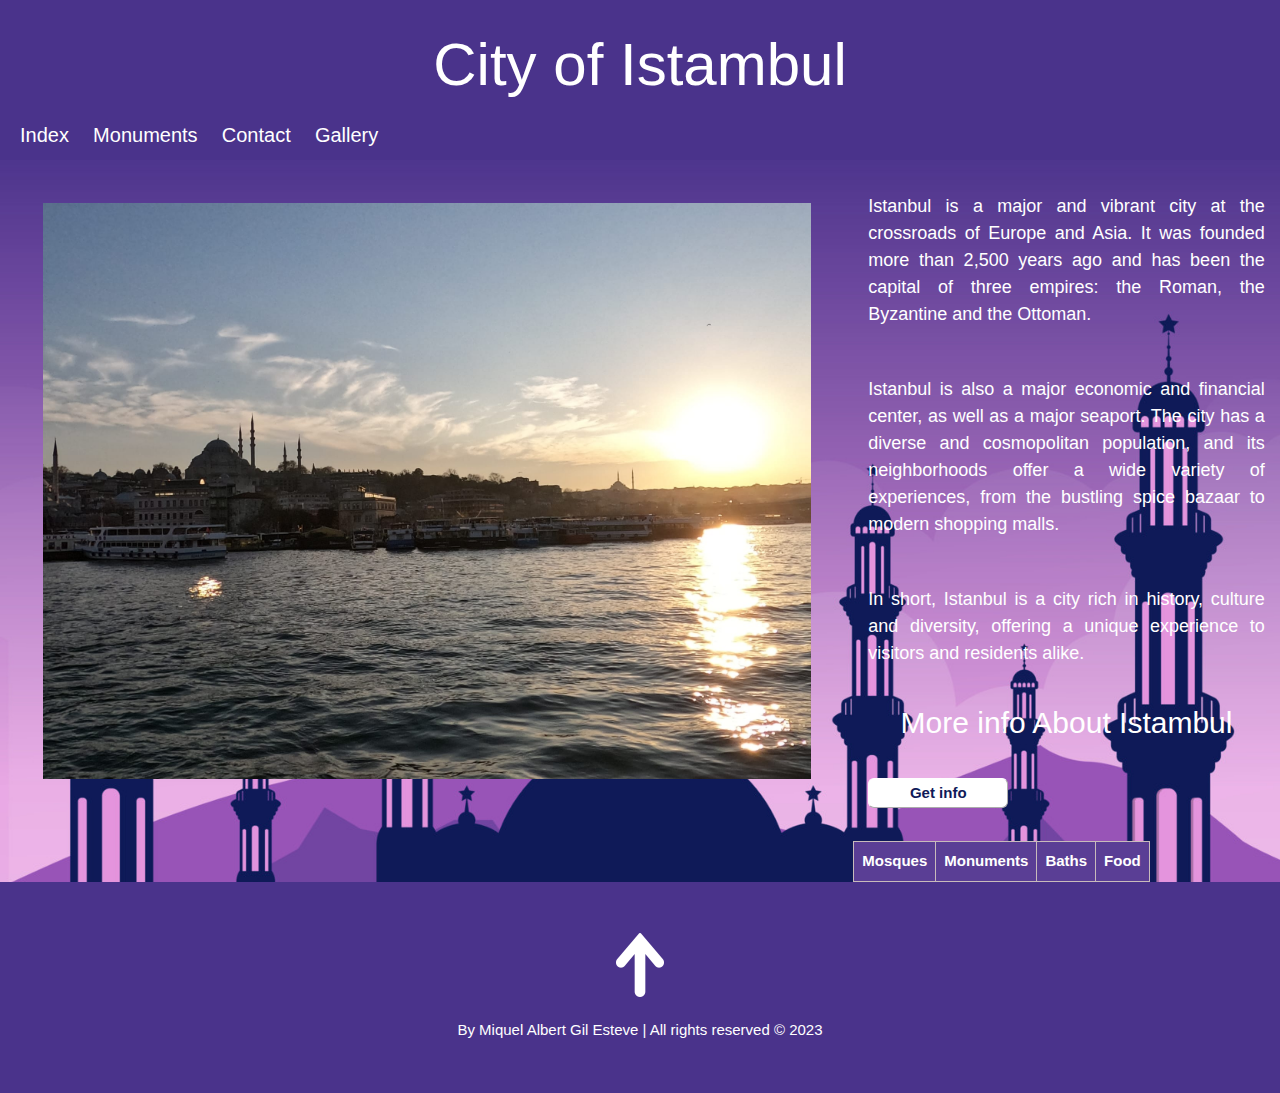
<file: index.html>
<!DOCTYPE html>
<html lang="en">
<head>
    <meta charset="UTF-8">
    <meta name="author" content="Miquel Albert Gil Esteve">
    <meta name="description" content="Istambul, Turkey, Europe, Asia, trip, travel">
    <meta http-equiv="X-UA-Compatible" content="IE=edge">
    <meta name="viewport" content="width=device-width, initial-scale=1.0">

    <link rel="stylesheet" href="https://www.w3schools.com/w3css/4/w3.css">
    <link rel="stylesheet" href="CSS/index_style.css">
    <link rel="stylesheet" href="CSS/common_style.css"> 

    <link rel="icon" type="image/x-icon" href="Images/Common/istanbul_icon_132297.png">

    <title>Estambul</title>

</head>
<body>
        <header>
          <h1 id="mainpage">City of Istambul</h1>
        <div class="dropdown">
          <button class="button1">Menu</button>
            <div class="dropdown-content">
            <a href="index.html">Index</a>
            <a href="page1.html">Monuments</a>
            <a href="page2.html">Contact</a>
            <a href="gallery.html">Gallery</a>
            </div>
        </div>
      </header>
      <div class="center">
        <div class="col-8 col-s-12">
        <img class="img2" src="./Images/Index/istambul.jpeg" alt="Descripcion de la imagen">
        </div>
        <div class="col-4 col-s-12">
        <p>Istanbul is a major and vibrant city at the crossroads of Europe and Asia. It was founded more than 2,500 years ago and has been the capital of three empires: the Roman, the Byzantine and the Ottoman.</p>

        <p> Istanbul is also a major economic and financial center, as well as a major seaport. The city has a diverse and cosmopolitan population, and its neighborhoods offer a wide variety of experiences, from the bustling spice bazaar to modern shopping malls.</p>
          
        <p>  In short, Istanbul is a city rich in history, culture and diversity, offering a unique experience to visitors and residents alike.</p>
        <h2>More info About Istambul</h2>
        <p><button class="buttonClass" onclick="loadXMLDoc()">Get info</button></p>
        <section class="unodos">
        <table id="demo">
          <tr><th>Mosques</th><th>Monuments</th><th>Baths</th><th>Food</th></tr>
        </table>
        </section>
        <script>
          function loadXMLDoc() {
            var xmlhttp = new XMLHttpRequest();
            xmlhttp.onreadystatechange = function() {
              if (this.readyState == 4 && this.status == 200) {
                myFunction(this);
              }
            };
            xmlhttp.open("GET", "istambul_xml.xml", true);
            xmlhttp.send();
          }
          function myFunction(xml) {
            var x, i, xmlDoc, table;
            xmlDoc = xml.responseXML;
            table = "<tr><th>Mosques</th><th>Monuments</th><th>Baths</th><th>Food</th></tr>";
            x = xmlDoc.getElementsByTagName("item")
            for (i = 0; i < x.length; i++) { 
              table += "<tr><td>" + 
                x[i].getElementsByTagName("Mosques")[0].childNodes[0].nodeValue +
              "</td><td>" +
                x[i].getElementsByTagName("Monuments")[0].childNodes[0].nodeValue +
              "</td><td>" +
                x[i].getElementsByTagName("Baths")[0].childNodes[0].nodeValue +
              "</td><td>" +
                x[i].getElementsByTagName("Food")[0].childNodes[0].nodeValue +
              "</td></tr>";
            }
            document.getElementById("demo").innerHTML = table;
          }
          </script>
        </div>
      </div>
      <footer class="foot">
        <a href="#mainpage"><img src="Images/Common/up.png" alt="back to top"></a>
        <br><br>
        <a>By Miquel Albert Gil Esteve  |  All rights reserved © 2023</a>
      </footer>

</body>
</html>
</file>
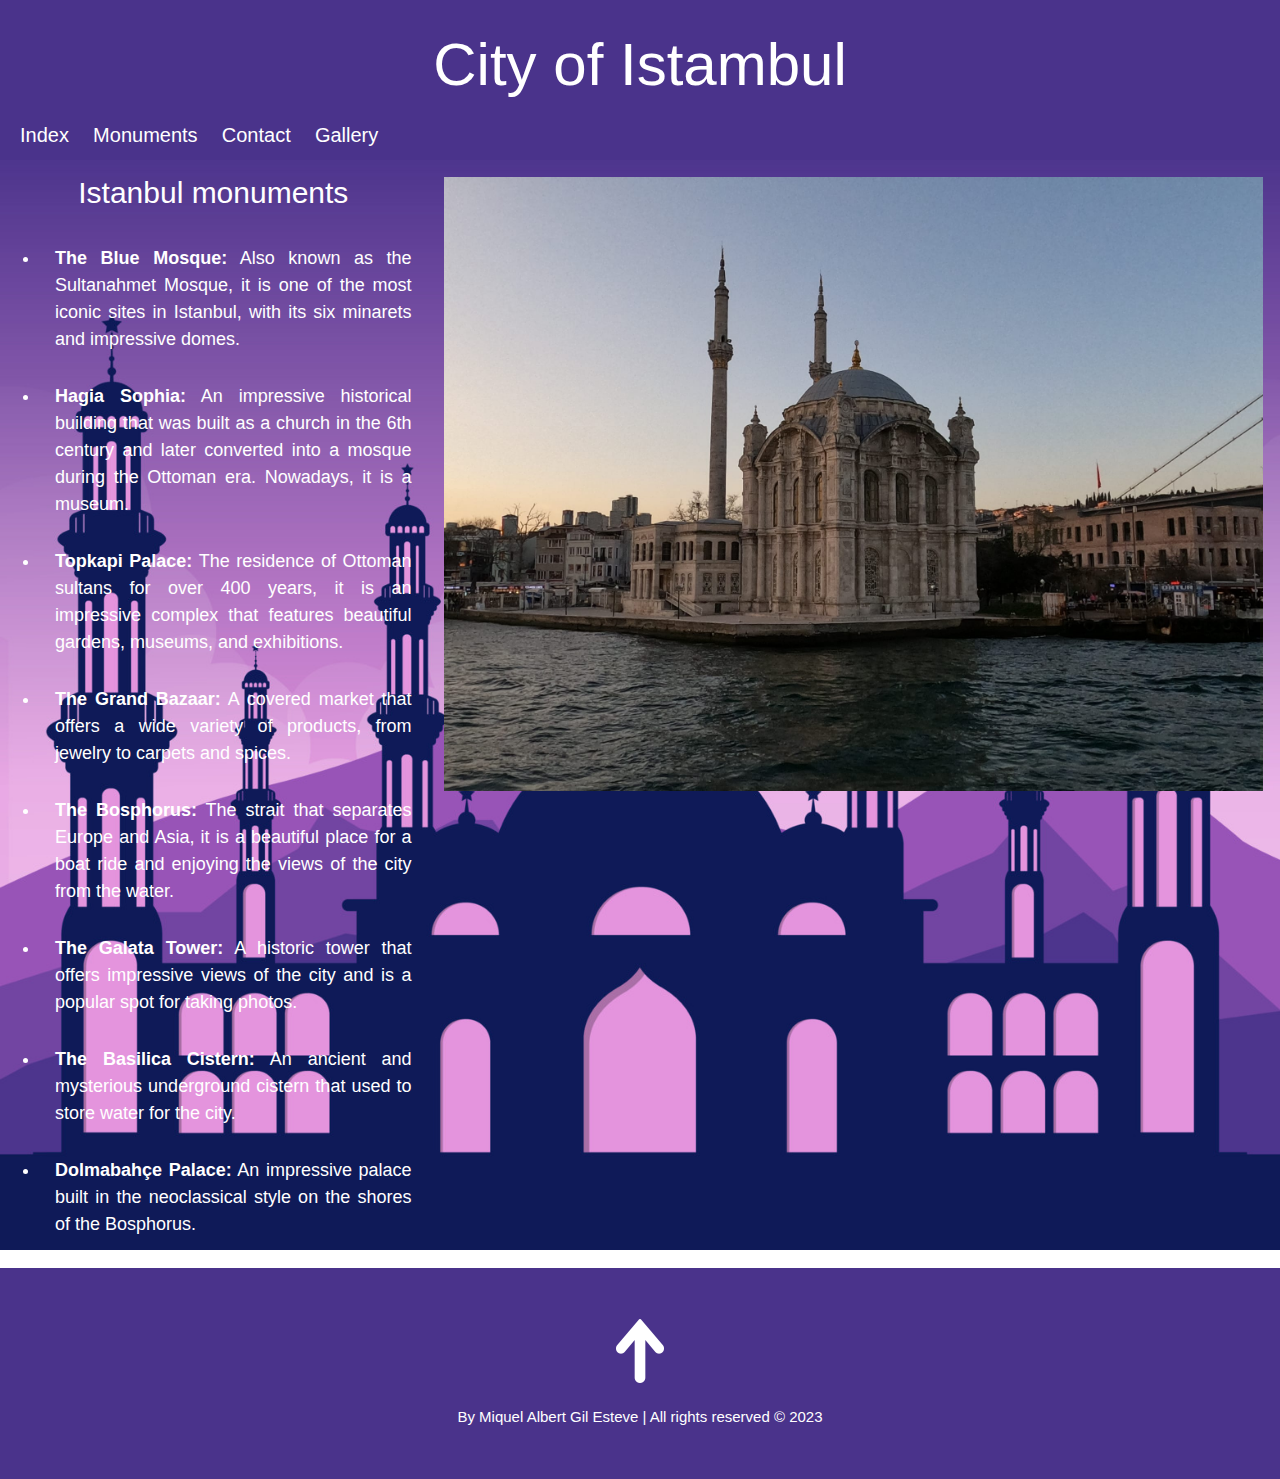
<file: page1.html>
<!DOCTYPE html>
<html lang="en">
<head>
    <meta charset="UTF-8">
    <meta name="author" content="Miquel Albert Gil Esteve">
    <meta name="description" content="Istambul, Turkey, Europe, Asia, trip, travel">
    <meta http-equiv="X-UA-Compatible" content="IE=edge">
    <meta name="viewport" content="width=device-width, initial-scale=1.0">

    <link rel="stylesheet" href="https://www.w3schools.com/w3css/4/w3.css">
    <link rel="stylesheet" href="CSS/page1_style.css">
    <link rel="stylesheet" href="CSS/common_style.css">

    <link rel="icon" type="image/x-icon" href="Images/Common/istanbul_icon_132297.png">
    
    <title>Page1</title>

</head>
<body>

    <header>
      <h1 id="mainpage">City of Istambul</h1>
      <div class="dropdown">
        <button class="button1">Menu</button>
          <div class="dropdown-content">
          <a href="index.html">Index</a>
          <a href="page1.html">Monuments</a>
          <a href="page2.html">Contact</a>
          <a href="gallery.html">Gallery</a>
          </div>
      </div>
      </header>
      <div class="center1">
        <div class="col-4 col-s-12">
          <h2>Istanbul monuments</h2>
          <ul class="text">
            <li><strong>The Blue Mosque:</strong> Also known as the Sultanahmet Mosque, it is one of the most iconic sites in Istanbul, with its six minarets and impressive domes.</li>
            <li><strong>Hagia Sophia:</strong> An impressive historical building that was built as a church in the 6th century and later converted into a mosque during the Ottoman era. Nowadays, it is a museum.</li>
            <li><strong>Topkapi Palace:</strong> The residence of Ottoman sultans for over 400 years, it is an impressive complex that features beautiful gardens, museums, and exhibitions.</li>
            <li><strong>The Grand Bazaar:</strong> A covered market that offers a wide variety of products, from jewelry to carpets and spices.</li>
            <li><strong>The Bosphorus:</strong> The strait that separates Europe and Asia, it is a beautiful place for a boat ride and enjoying the views of the city from the water.</li>
            <li><strong>The Galata Tower:</strong> A historic tower that offers impressive views of the city and is a popular spot for taking photos.</li>
            <li><strong>The Basilica Cistern:</strong> An ancient and mysterious underground cistern that used to store water for the city.</li>
            <li><strong>Dolmabahçe Palace:</strong> An impressive palace built in the neoclassical style on the shores of the Bosphorus.</li>
          </ul>  
        </div>
        <div class="col-8 col-s-12">
        <img class="img1" src="./Images/Page1/istambul2.jpeg" alt="Photo of Miquel Albert Gil Esteve">
      </div> 
      </div>
     
      <footer class="foot">
        <a class="goup" href="#mainpage"><img src="Images/Common/up.png" alt="back to top"></a>
        <br><br>
        <a>By Miquel Albert Gil Esteve  |  All rights reserved © 2023</a>
      </footer>
    
</body>
</html>
</file>
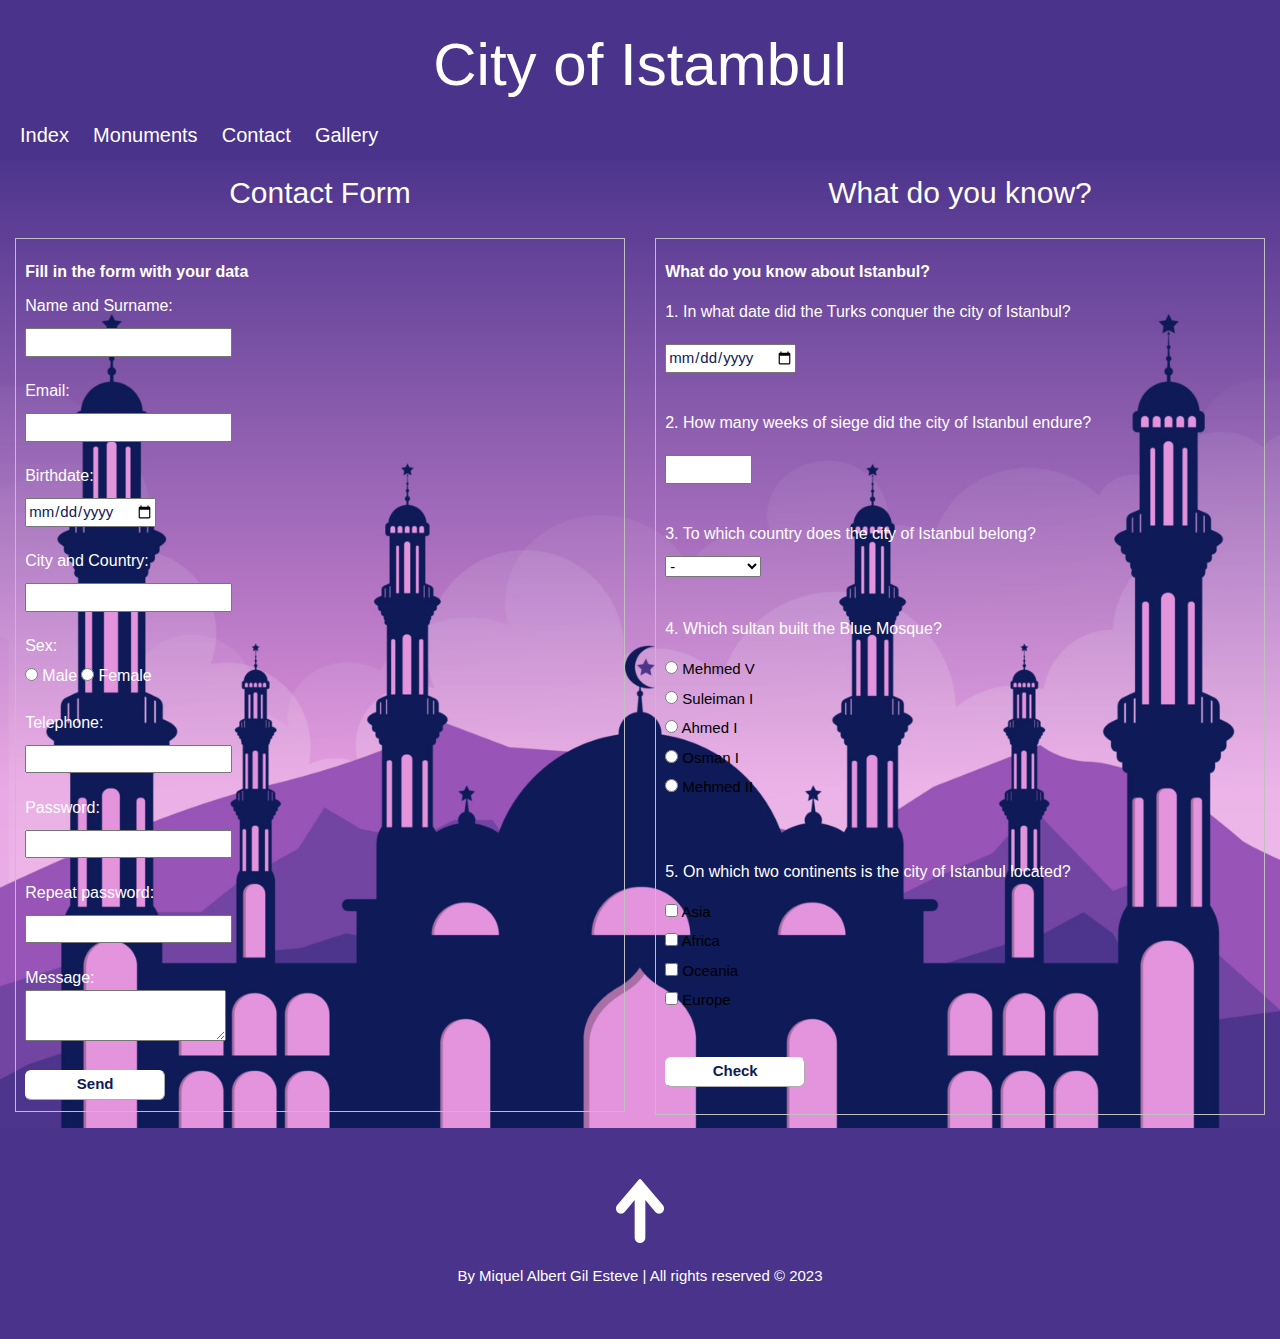
<file: page2.html>
<!DOCTYPE html>
<html lang="en">
<head>
    <meta charset="UTF-8">
    <meta name="author" content="Miquel Albert Gil Esteve">
    <meta name="description" content="Istambul, Turkey, Europe, Asia, trip, travel">
    <meta http-equiv="X-UA-Compatible" content="IE=edge">
    <meta name="viewport" content="width=device-width, initial-scale=1.0">

    <link rel="stylesheet" href="https://www.w3schools.com/w3css/4/w3.css">
    <link rel="stylesheet" href="CSS/page2_style.css">
    <link rel="stylesheet" href="CSS/common_style.css">

    <script src="./JS/formulario.js"></script>

    <link rel="icon" type="image/x-icon" href="Images/Common/istanbul_icon_132297.png">

    <title>page2</title>
</head>
<body>
  <header>
      <h1 id="mainpage">City of Istambul</h1>
          <div class="dropdown">
            <button class="button1">Menu</button>
              <div class="dropdown-content">
              <a href="index.html">Index</a>
              <a href="page1.html">Monuments</a>
              <a href="page2.html">Contact</a>
              <a href="gallery.html">Gallery</a>
              </div>
          </div>
  </header>
  <main class="container">
    <section class="col-6 col-s-6">
      <h2>Contact Form</h2>
  <div class="cuest">    
    <fieldset>
  <p><b>Fill in the form with your data</b></p>
  <form action="procesar.php" method="post" onsubmit="return validarFormulario()">
  <label for="nombre">Name and Surname:</label> 
  <br>
  <input type="text" id="nombre" name="nombre" required>
  <br><br>
  <label for="correo">Email:</label>
  <br>
  <input type="email" id="correo" name="correo" required>
  <br><br>
  <label for="fecha">Birthdate:</label>
  <br>
  <input type="date" id="fecha" name="fecha" required>
  <br><br>
  <label for="ciudad">City and Country:</label>
  <br>
  <input type="text" id="ciudad" name="ciudad" required>
  <br><br>
  <label>Sex:</label>
  <br>
  <input type="radio" id="masculino" name="sexo" value="Masculino" required>
  <label for="masculino">Male</label>
  <input type="radio" id="femenino" name="sexo" value="Femenino">
  <label for="femenino">Female</label>
  <br><br>
  <label for="telefono">Telephone:</label>
  <br>
  <input type="tel" id="telefono" name="telefono" required>
  <br><br>
  <label for="contrasena">Password:</label>
  <br>
  <input type="password" id="contrasena" name="contrasena" required>
  <br><br>
  <label for="repetir-contrasena">Repeat password:</label>
  <br>
  <input type="password" id="repetir-contrasena" name="repetir-contrasena" required>
  <br><br>
  <label for="comentarios">Message:</label>
  <br>
  <textarea id="comentarios" name="comentarios"></textarea>
  <br><br>
  <button class="buttonClass" type="submit">Send</button>
    </form>
    </fieldset>
  </div>
  </section>
  <section class="col-6 col-s-6">

    <!-- Primer cuestionario -->
<h2>What do you know?</h2>
<div class="cuest">
<fieldset>
<p><b>What do you know about Istanbul?</b></p>
<p>1. In what date did the Turks conquer the city of Istanbul?</p>
<input type="date" name="discovery" id="q1">
<br><br>
<p>2. How many weeks of siege did the city of Istanbul endure?</p>
<input type="number" name="novel" min="1" max="10000" id="q2">
<br><br>
<p>3. To which country does the city of Istanbul belong?</p>
<select id="q3">
  <option value="empty">-</option>
  <option value="Siria">Siria</option>
  <option value="Grece">Grece</option>
  <option value="Bulgaria">Bulgaria</option>
  <option value="Turkey">Turkey</option>
  <option value="Macedonia">Macedonia</option> <!-- Agregado Estambul -->
</select>
<br><br>
<p>4. Which sultan built the Blue Mosque?</p>
<input type="radio" name="sultan" value="Mehmed1" id="q41"> Mehmed V<br>
<input type="radio" name="sultan" value="Suleiman" id="q42"> Suleiman I<br>
<input type="radio" name="sultan" value="Ahmed" id="q43"> Ahmed I<br>
<input type="radio" name="sultan" value="Osman" id="q44"> Osman I<br>
<input type="radio" name="sultan" value="Mehmed2" id="q45"> Mehmed II<br>
<br><br>
<p>5. On which two continents is the city of Istanbul located?</p>
<input type="checkbox" name="continents" value="Asia" id="q51"> Asia<br>
<input type="checkbox" name="continents" value="Africa" id="q52"> Africa<br>
<input type="checkbox" name="continents" value="Oceania" id="q53"> Oceania<br>
<input type="checkbox" name="continents" value="Europe" id="q54"> Europe<br>
<br><br>
<button class="buttonClass" onclick="check()">Check</button>
<p id="mark"></p>
<p id="feedback"></p>
</fieldset>
</div>
  </section>
  </main>
  <footer class="foot">
    <a class="goup" href="#mainpage"><img src="Images/Common/up.png" alt="back to top"></a>
    <br><br>
    <a>By Miquel Albert Gil Esteve  |  All rights reserved © 2023</a>
  </footer>
    
</body>
</html>
</file>
<file: CSS/index_style.css>
/*section {
    display: flex;
    justify-content: center;
    align-items: center;
    flex-direction: column;
}
*/
.img2 {

    width: 100%;
    height: auto;
    padding: 5%;
}
  
p {

    text-align: justify;
    font-size: 18px;
    color: #fff;
    padding: 15px;
    
}

.center{
    display: flex;
    flex-wrap: wrap;
    
}

table{border-collapse: collapse;}
table th {
background-color: rgba(90,62,149,255);
margin: 10%;
  
}

td,th {
  border: 1px solid rgb(200, 187, 187);
  padding: 8px;
  color: #fff;
  
 
}
.unodos{
    marging: 8%;
}
.buttonClass {
    font-size:15px;
    font-family:Verdana,sans-serif;
    width:140px;
    height:30px;
    border-width:1px;
    color:rgba(15,26,88,255);
    border-color:rgba(255, 255, 255, 1);
    font-weight:bold;
    border-top-left-radius:6px;
    border-top-right-radius:6px;
    border-bottom-left-radius:6px;
    border-bottom-right-radius:6px;
    background:rgba(255, 255, 255, 1);
}
</file>
<file: CSS/common_style.css>
html {
    background: url(../Images/Common/sss.jpg) no-repeat center fixed;
    background-size: cover;
  }

header {
    background-color: rgba(74,51,139,255);
    color: white;
    padding: 10px;
}

h1{
    font-size: 60px;
    text-align: center;
    color: #FFFFFF;
}

h2{
    text-align: center;
    color: #FFFFFF;
}

.container {
    display: flex;
    flex-direction: row;
    flex-wrap: wrap;
}

footer {
    background-color: rgba(74,51,139,255);
    color: #fff;
    text-align: center;
    padding: 10px;
}

.foot{
    padding: 4%;
}

.dropdown a {
    display:inline;
    position: relative;
    width: 100px;
    color: #fff;
    text-decoration: none;
    font-size: 20px;
    padding: 10px;
}

.dropdown a:hover {

    color: #fff;
    background-color: rgba(180,124,197,255);
}

#paragraf1{
    text-align: justify;
    padding: 5%;
}

/* For mobile phones: */
[class*="col-"] {
    width: 100%;
}

/* For tablets: */
@media only screen and (min-width: 500px) {
    .col-s-1 {width: 8.33%;}
    .col-s-2 {width: 16.66%;}
    .col-s-3 {width: 25%;}
    .col-s-4 {width: 33.33%;}
    .col-s-5 {width: 41.66%;}
    .col-s-6 {width: 50%;}
    .col-s-7 {width: 58.33%;}
    .col-s-8 {width: 66.66%;}
    .col-s-9 {width: 75%;}
    .col-s-10 {width: 83.33%;}
    .col-s-11 {width: 91.66%;}
    .col-s-12 {width: 100%;}

    .button1{
        display: none;
    }
}

/* For desktop: */
@media only screen and (min-width: 768px) {
    .col-1 {width: 8.33%;}
    .col-2 {width: 16.66%;}
    .col-3 {width: 25%;}
    .col-4 {width: 33.33%;}
    .col-5 {width: 41.66%;}
    .col-6 {width: 50%;}
    .col-7 {width: 58.33%;}
    .col-8 {width: 66.66%;}
    .col-9 {width: 75%;}
    .col-10 {width: 83.33%;}
    .col-11 {width: 91.66%;}
    .col-12 {width: 100%;}
}

@media (max-width: 500px) {

    .dropdown-content {
        display: none;
        position: absolute;
        z-index: 1;
        background-color: rgba(180,124,197,255);
    }

    button{
        background-color: rgba(180,124,197,255);
    }
    
    .dropdown {
        display: inline-block;
        position: relative;
        width: 100px;
    }
   
    .dropdown-content {
        display: none;
        position: absolute;
        width: 100%;
        overflow: auto;
    }

    .dropdown:hover .dropdown-content {
        display: block;
    }

    .dropdown-content a {
        display: block;
        color: #fff;
        padding: 5px;
        text-decoration: none;
    }

    .dropdown-content a:hover {
        color: #FFFFFF;
        background-color: rgba(180,124,197,255);
    }
}
</file>
<file: CSS/page1_style.css>
.img1 {
    width: 100%;
    display: block;
    padding: 2%;
}
  
p {
    text-align: justify;
    font-size: 18px;
    color: #fff;
    
}
li{
    text-align: justify;
    font-size: 18px;
    color: #fff;
    padding: 15px;
}
.center1{
    display: flex;
    flex-wrap: wrap;
   
}
.goap{
  text-align: center;
}
</file>
<file: CSS/page2_style.css>
input {

  justify-content: center;
  align-items: center;
  margin-top: 10px;
  
  color: #0f1a58;
}

label {

  font-size: medium;
  flex-direction:initial;
  align-items:start;
  margin-bottom: 10px;
  color: #fff;
}
.cuest{
  padding: 2%;
}


b{
  color: #fff;
}
p{
  font-size: medium;
  flex-direction:initial;
  align-items:start;
  margin-bottom: 10px;
  color: #fff;
}
.buttonClass {
  font-size:15px;
  font-family:Verdana,sans-serif;
  width:140px;
  height:30px;
  border-width:1px;
  color:rgba(15,26,88,255);
  border-color:rgba(255, 255, 255, 1);
  font-weight:bold;
  border-top-left-radius:6px;
  border-top-right-radius:6px;
  border-bottom-left-radius:6px;
  border-bottom-right-radius:6px;
  background:rgba(255, 255, 255, 1);
}

.buttonClass:hover {
  background: rgba(255, 255, 255, 1)
}
</file>
